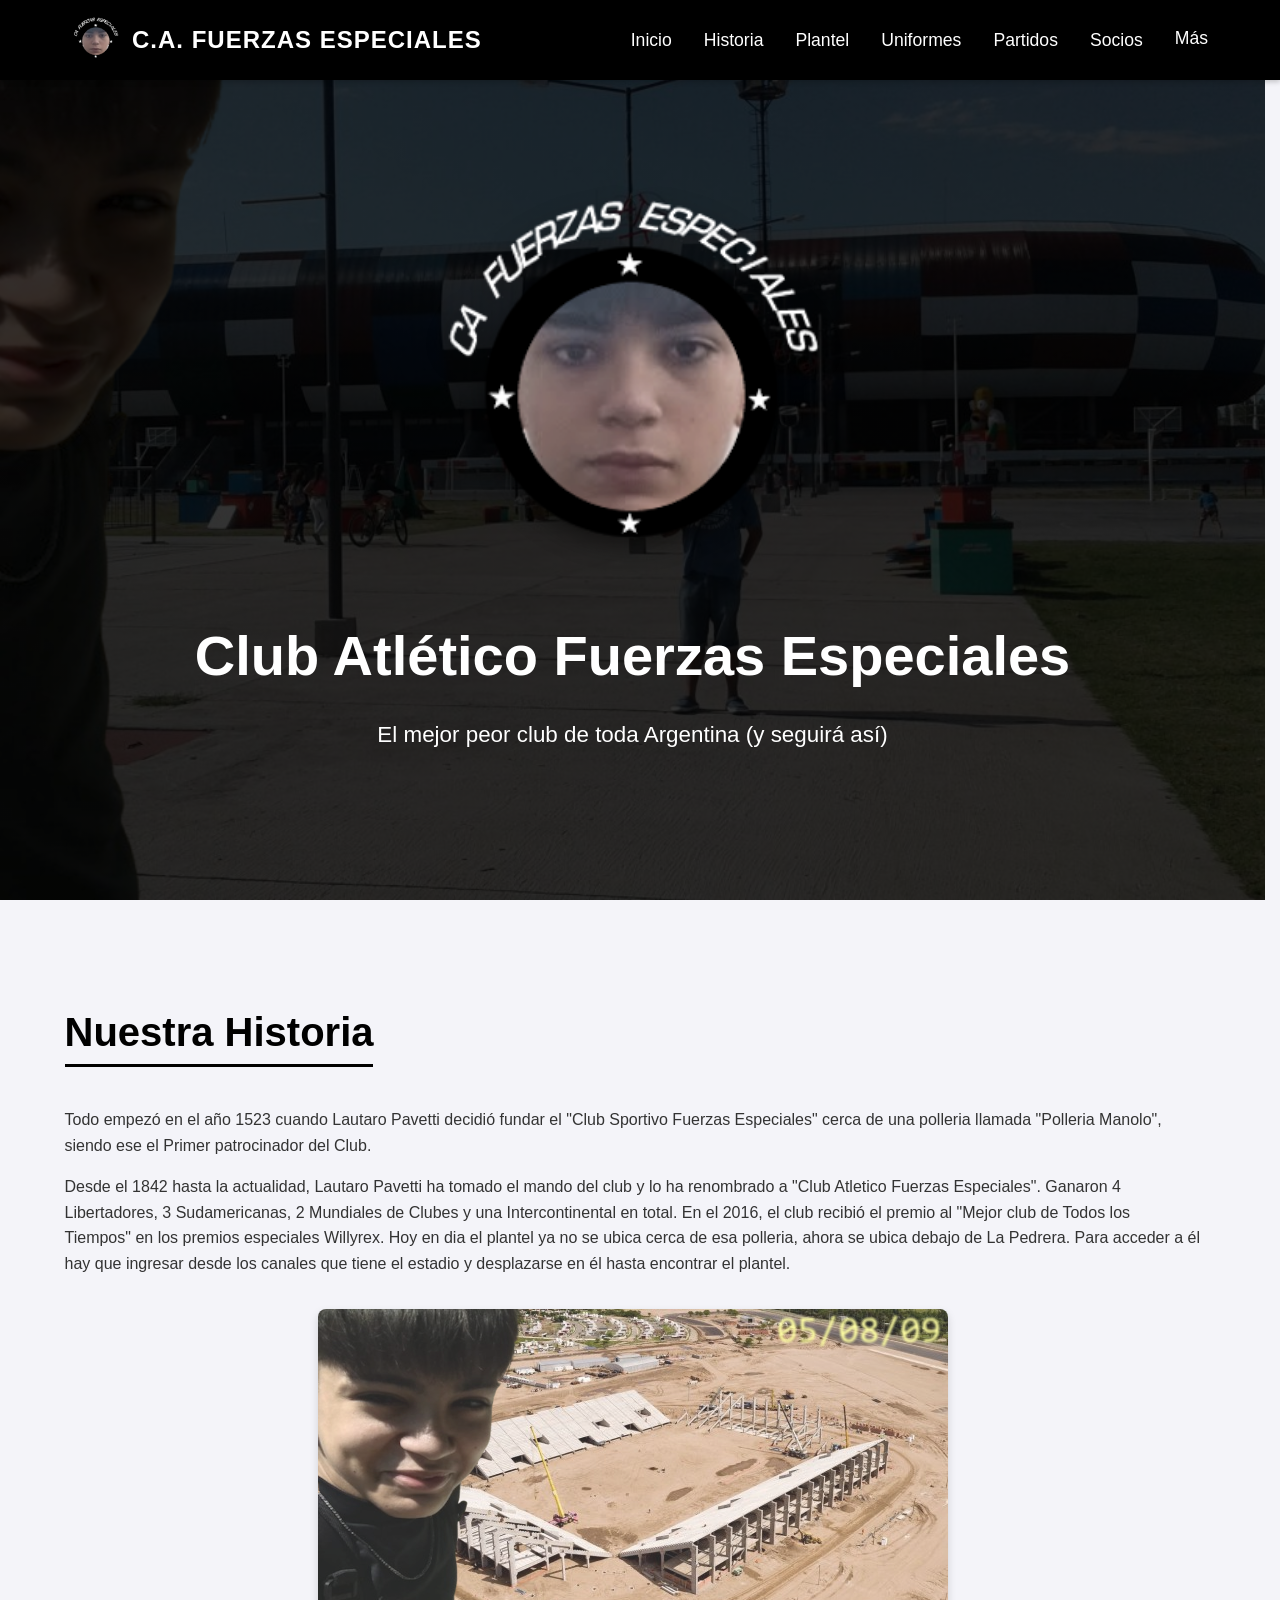
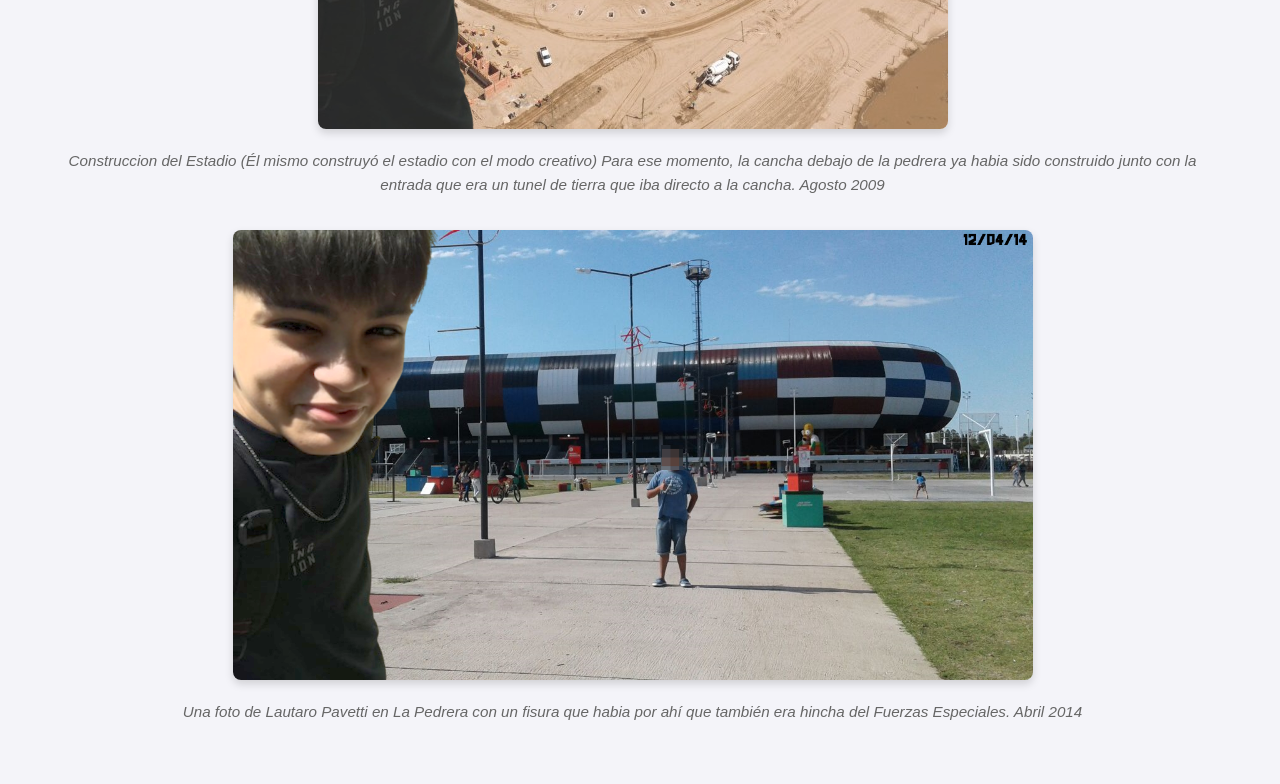
<file: index.html>
<!DOCTYPE html>
<html lang="es">
<head>
    <meta charset="UTF-8">
    <meta name="viewport" content="width=device-width, initial-scale=1.0">
    <title>Inicio e Historia | Club Atlético Fuerzas Especiales</title>
    <link rel="stylesheet" href="estilos.css">
</head>
<body>
    <header>
        <nav>
            <a class="contenedor-logo" href="index.html" aria-label="Ir al inicio">
                <img src="img/logo.png" alt="" class="img-logo">
                <span class="logo">C.A. Fuerzas Especiales</span>
            </a>
            
            <button class="menu-toggle" type="button" aria-expanded="false" aria-controls="nav-links" aria-label="Abrir menú">
                <span></span><span></span><span></span>
            </button>
            <ul class="nav-links" id="nav-links">
                <li><a href="index.html" aria-current="page">Inicio</a></li>
                <li><a href="#historia">Historia</a></li>
                <li><a href="plantel.html">Plantel</a></li>
                <li><a href="uniformes.html">Uniformes</a></li>
                <li><a href="partidos.html">Partidos</a></li>
                <li><a href="socios.html">Socios</a></li>
                <li class="nav-more">
                    <button class="nav-more-toggle" type="button" aria-expanded="false" aria-controls="menu-extra">Más</button>
                    <ul class="nav-more-menu" id="menu-extra" hidden>
                        <li><a href="posicion.html">Posición en la tabla de la liga</a></li>
                        <li><a href="contacto.html">Contacto</a></li>
                        <li><a href="imagenes.html">Imágenes</a></li>
                        <li><a href="videos.html">Videos</a></li>
                    </ul>
                </li>
            </ul>
        </nav>
    </header>
    <main class="page-content">
    <section id="inicio">
        <img src="img/fotoprincipio.png" alt="Imagen de presentación de C.A. Fuerzas Especiales" class="logo-inicio">
        <h1>Club Atlético Fuerzas Especiales</h1>
        <p>El mejor peor club de toda Argentina (y seguirá así)</p>
    </section>
    <section id="historia">
        <h2>Nuestra Historia</h2>
        <p style="margin-top: 1rem;">Todo empezó en el año 1523 cuando Lautaro Pavetti decidió fundar el "Club Sportivo Fuerzas Especiales" cerca de una polleria llamada "Polleria Manolo", siendo ese el Primer patrocinador del Club.</p>
        <p style="margin-top: 1rem;">Desde el 1842 hasta la actualidad, Lautaro Pavetti ha tomado el mando del club y lo ha renombrado a "Club Atletico Fuerzas Especiales". Ganaron 4 Libertadores, 3 Sudamericanas, 2 Mundiales de Clubes y una Intercontinental en total. En el 2016, el club recibió el premio al "Mejor club de Todos los Tiempos" en los premios especiales Willyrex. Hoy en dia el plantel ya no se ubica cerca de esa polleria, ahora se ubica debajo de La Pedrera. Para acceder a él hay que ingresar desde los canales que tiene el estadio y desplazarse en él hasta encontrar el plantel.</p>

        <div class="contenedor-historia-img">
            <img src="img/FOTOGRAFIA1.png" alt="Foto de Lautaro Pavetti">
            <p class="pie-imagen">Construccion del Estadio (Él mismo construyó el estadio con el modo creativo) Para ese momento, la cancha debajo de la pedrera ya habia sido construido junto con la entrada que era un tunel de tierra que iba directo a la cancha. Agosto 2009</p>
        </div>

        <div class="contenedor-historia-img">
            <img src="img/FOTOGRAFIA.png" alt="Foto de Lautaro Pavetti 2">
            <p class="pie-imagen">Una foto de Lautaro Pavetti en La Pedrera con un fisura que habia por ahí que también era hincha del Fuerzas Especiales. Abril 2014</p>
        </div>

    </section>
    </main>
    <script src="cacao.js"></script>
</body>
</html>
</file>
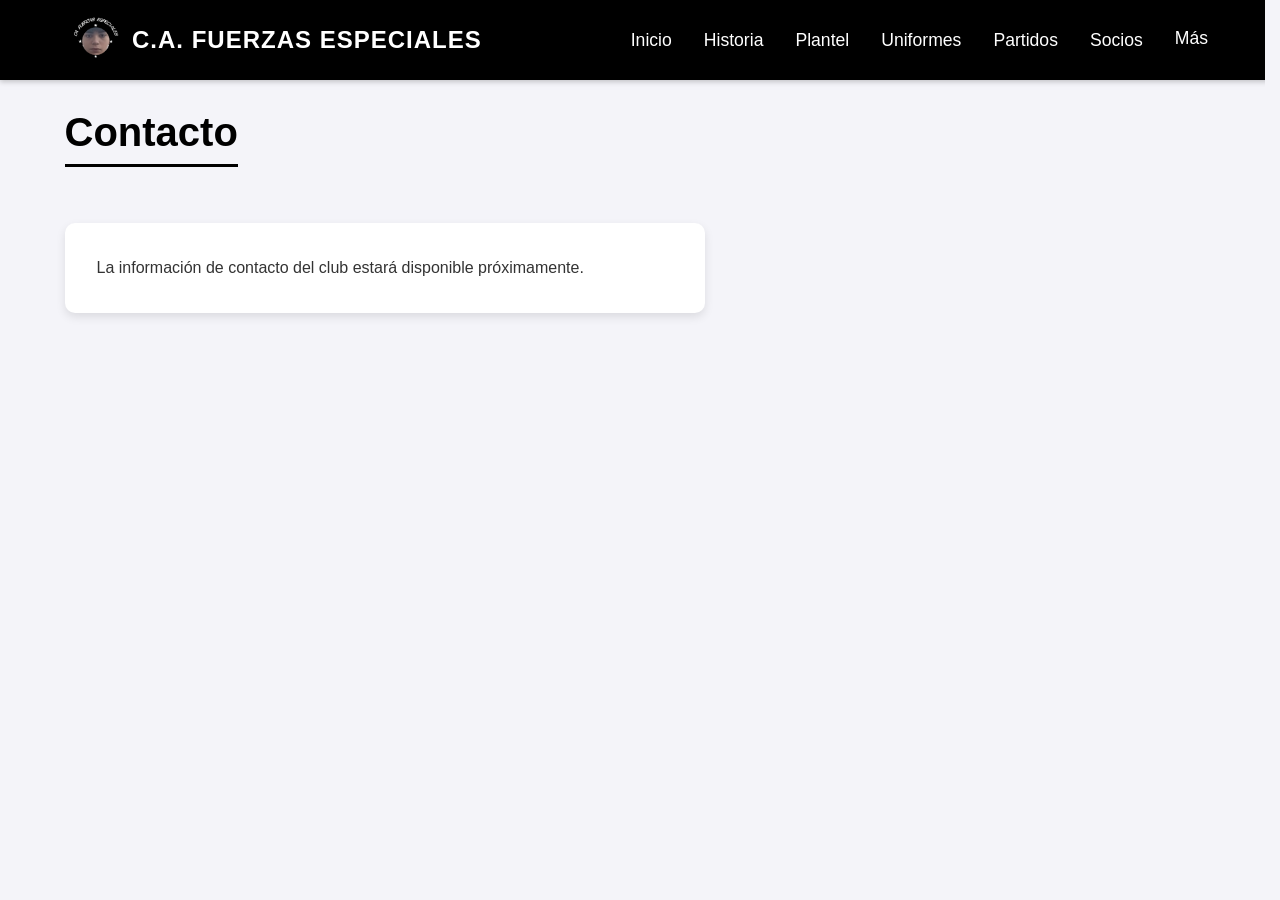
<file: contacto.html>
<!DOCTYPE html>
<html lang="es">
<head>
    <meta charset="UTF-8">
    <meta name="viewport" content="width=device-width, initial-scale=1.0">
    <title>Contacto | Club Atlético Fuerzas Especiales</title>
    <link rel="stylesheet" href="estilos.css">
</head>
<body>
    <header>
        <nav>
            <a class="contenedor-logo" href="index.html" aria-label="Ir al inicio">
                <img src="img/logo.png" alt="" class="img-logo">
                <span class="logo">C.A. Fuerzas Especiales</span>
            </a>
            <button class="menu-toggle" type="button" aria-expanded="false" aria-controls="nav-links" aria-label="Abrir menú">
                <span></span><span></span><span></span>
            </button>
            <ul class="nav-links" id="nav-links">
                <li><a href="index.html#inicio">Inicio</a></li>
                <li><a href="index.html#historia">Historia</a></li>
                <li><a href="plantel.html">Plantel</a></li>
                <li><a href="uniformes.html">Uniformes</a></li>
                <li><a href="partidos.html">Partidos</a></li>
                <li><a href="socios.html">Socios</a></li>
                <li class="nav-more">
                    <button class="nav-more-toggle" type="button" aria-expanded="false" aria-controls="menu-extra">Más</button>
                    <ul class="nav-more-menu" id="menu-extra" hidden>
                        <li><a href="posicion.html">Posición en la tabla de la liga</a></li>
                        <li><a href="contacto.html" aria-current="page">Contacto</a></li>
                        <li><a href="imagenes.html">Imágenes</a></li>
                        <li><a href="videos.html">Videos</a></li>
                    </ul>
                </li>
            </ul>
        </nav>
    </header>
    <main class="page-content">
        <section id="contacto">
            <h2>Contacto</h2>
            <div class="contenido-proximamente">
                <p>La información de contacto del club estará disponible próximamente.</p>
            </div>
        </section>
    </main>
    <script src="cacao.js"></script>
</body>
</html>
</file>
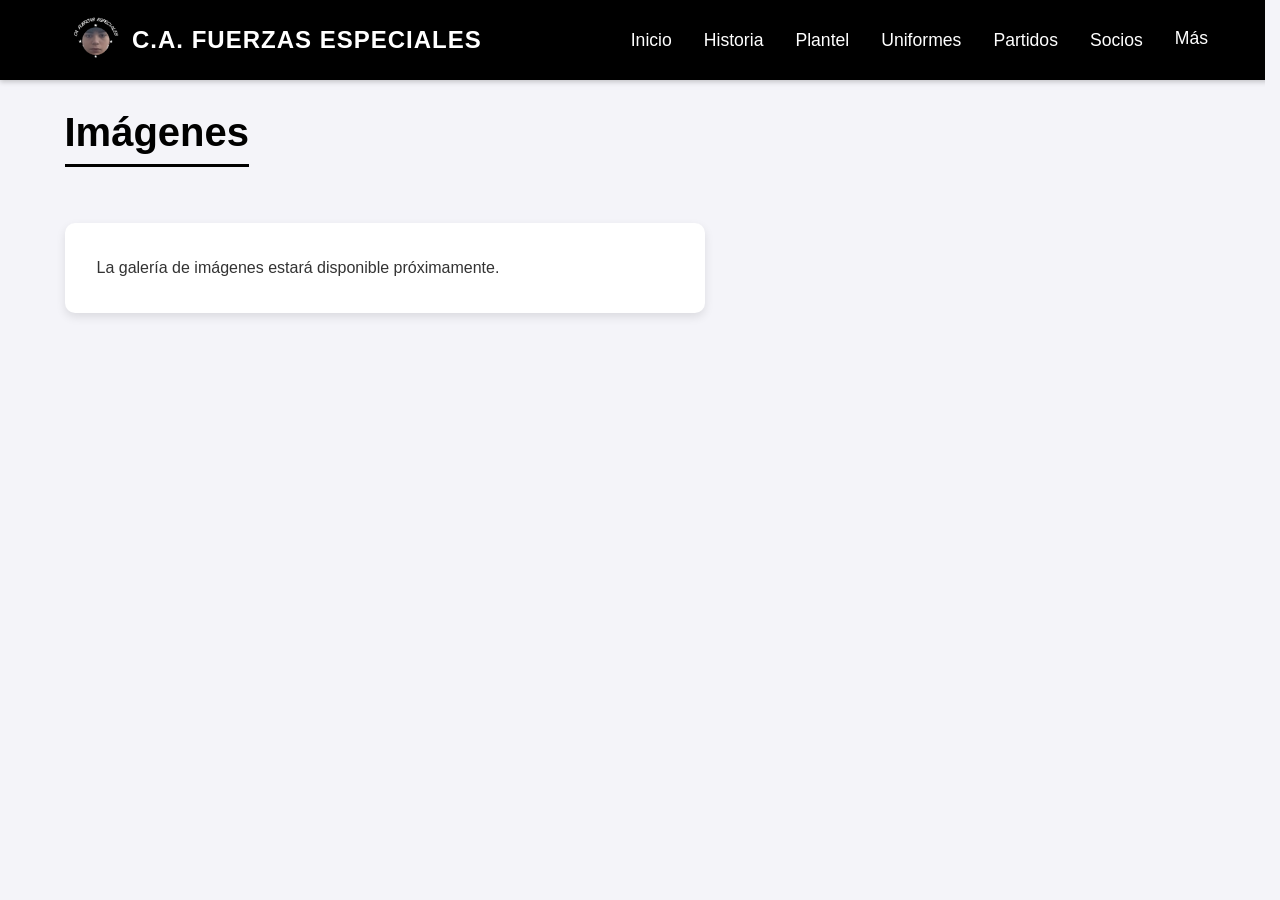
<file: imagenes.html>
<!DOCTYPE html>
<html lang="es">
<head>
    <meta charset="UTF-8">
    <meta name="viewport" content="width=device-width, initial-scale=1.0">
    <title>Imágenes | Club Atlético Fuerzas Especiales</title>
    <link rel="stylesheet" href="estilos.css">
</head>
<body>
    <header>
        <nav>
            <a class="contenedor-logo" href="index.html" aria-label="Ir al inicio">
                <img src="img/logo.png" alt="" class="img-logo">
                <span class="logo">C.A. Fuerzas Especiales</span>
            </a>
            <button class="menu-toggle" type="button" aria-expanded="false" aria-controls="nav-links" aria-label="Abrir menú">
                <span></span><span></span><span></span>
            </button>
            <ul class="nav-links" id="nav-links">
                <li><a href="index.html#inicio">Inicio</a></li>
                <li><a href="index.html#historia">Historia</a></li>
                <li><a href="plantel.html">Plantel</a></li>
                <li><a href="uniformes.html">Uniformes</a></li>
                <li><a href="partidos.html">Partidos</a></li>
                <li><a href="socios.html">Socios</a></li>
                <li class="nav-more">
                    <button class="nav-more-toggle" type="button" aria-expanded="false" aria-controls="menu-extra">Más</button>
                    <ul class="nav-more-menu" id="menu-extra" hidden>
                        <li><a href="posicion.html">Posición en la tabla de la liga</a></li>
                        <li><a href="contacto.html">Contacto</a></li>
                        <li><a href="imagenes.html" aria-current="page">Imágenes</a></li>
                        <li><a href="videos.html">Videos</a></li>
                    </ul>
                </li>
            </ul>
        </nav>
    </header>
    <main class="page-content">
        <section id="imagenes">
            <h2>Imágenes</h2>
            <div class="contenido-proximamente">
                <p>La galería de imágenes estará disponible próximamente.</p>
            </div>
        </section>
    </main>
    <script src="cacao.js"></script>
</body>
</html>
</file>
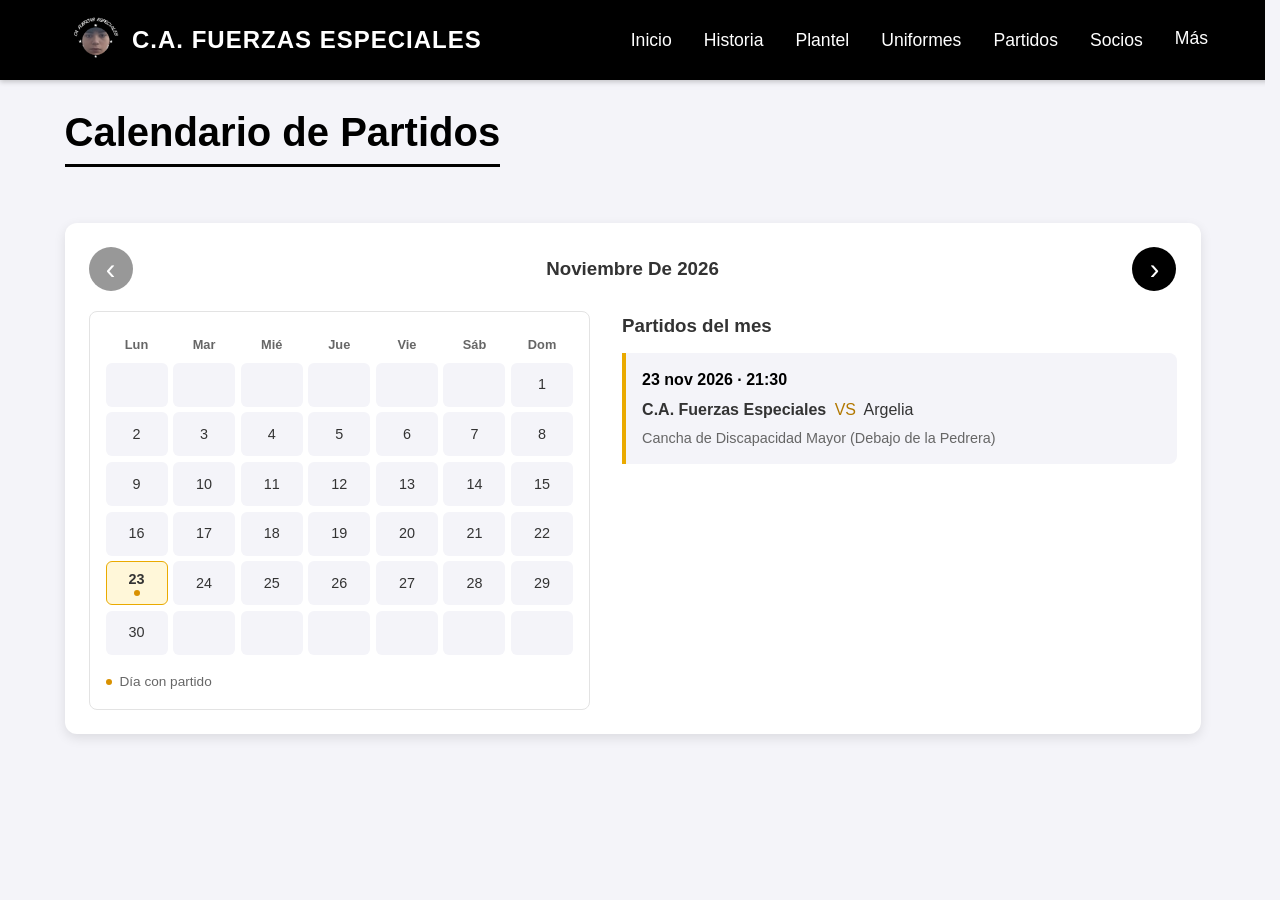
<file: partidos.html>
<!DOCTYPE html>
<html lang="es">
<head>
    <meta charset="UTF-8">
    <meta name="viewport" content="width=device-width, initial-scale=1.0">
    <title>Partidos | Club Atlético Fuerzas Especiales</title>
    <link rel="stylesheet" href="estilos.css">
</head>
<body>
    <header>
        <nav>
            <a class="contenedor-logo" href="index.html" aria-label="Ir al inicio">
                <img src="img/logo.png" alt="" class="img-logo">
                <span class="logo">C.A. Fuerzas Especiales</span>
            </a>
            <button class="menu-toggle" type="button" aria-expanded="false" aria-controls="nav-links" aria-label="Abrir menú">
                <span></span><span></span><span></span>
            </button>
            <ul class="nav-links" id="nav-links">
                <li><a href="index.html#inicio">Inicio</a></li>
                <li><a href="index.html#historia">Historia</a></li>
                <li><a href="plantel.html">Plantel</a></li>
                <li><a href="uniformes.html">Uniformes</a></li>
                <li><a href="partidos.html" aria-current="page">Partidos</a></li>
                <li><a href="socios.html">Socios</a></li>
                <li class="nav-more">
                    <button class="nav-more-toggle" type="button" aria-expanded="false" aria-controls="menu-extra">Más</button>
                    <ul class="nav-more-menu" id="menu-extra" hidden>
                        <li><a href="posicion.html">Posición en la tabla de la liga</a></li>
                        <li><a href="contacto.html">Contacto</a></li>
                        <li><a href="imagenes.html">Imágenes</a></li>
                        <li><a href="videos.html">Videos</a></li>
                    </ul>
                </li>
            </ul>
        </nav>
    </header>
    <main class="page-content">
    <section id="partidos">
        <h2>Calendario de Partidos</h2>
        <div class="calendario-partidos" id="calendario-partidos">
            <div class="calendario-controles">
                <button class="cambiar-mes" id="mes-anterior" type="button" aria-label="Mes anterior">&lsaquo;</button>
                <h3 id="mes-visible" aria-live="polite"></h3>
                <button class="cambiar-mes" id="mes-siguiente" type="button" aria-label="Mes siguiente">&rsaquo;</button>
            </div>
            <div class="calendario-layout">
                <div class="calendario-mes">
                    <div class="dias-semana" aria-hidden="true">
                        <span>Lun</span><span>Mar</span><span>Mié</span><span>Jue</span><span>Vie</span><span>Sáb</span><span>Dom</span>
                    </div>
                    <div class="calendario-dias" id="calendario-dias" aria-labelledby="mes-visible"></div>
                    <p class="calendario-referencia"><span aria-hidden="true"></span> Día con partido</p>
                </div>
                <div class="calendario-lista">
                    <h3>Partidos del mes</h3>
                    <p class="sin-partidos" id="sin-partidos" hidden>No hay partidos programados este mes.</p>
                    <div class="lista-eventos" id="lista-eventos">
                        <article class="evento-partido" id="partido-2026-11-23" data-fecha="2026-11-23">
                            <time datetime="2026-11-23T21:30">23 nov 2026 · 21:30</time>
                            <p><strong>C.A. Fuerzas Especiales</strong> <span class="vs">VS</span> Argelia</p>
                            <p class="lugar-partido">Cancha de Discapacidad Mayor (Debajo de la Pedrera)</p>
                        </article>
                        <article class="evento-partido" id="partido-2026-12-19" data-fecha="2026-12-19">
                            <time datetime="2026-12-19T20:00">19 dic 2026 · 20:00</time>
                            <p><strong>San Martin (San Juan)</strong> <span class="vs">VS</span> C.A. Fuerzas Especiales</p>
                            <p class="lugar-partido">Estadio Ingeniero Hilario Sanchez</p>
                        </article>
                        <article class="evento-partido" id="partido-2026-12-25" data-fecha="2026-12-25">
                            <time datetime="2026-12-25T23:50">25 dic 2026 · 23:50</time>
                            <p><strong>C.A Newbery</strong> <span class="vs">VS</span> C.A. Fuerzas Especiales</p>
                            <p class="lugar-partido">Estadio Osvaldo Centioni</p>
                        </article>
                        <article class="evento-partido" id="partido-2027-02-21" data-fecha="2027-02-21">
                            <time datetime="2027-02-21T19:00">21 feb 2027 · 19:00</time>
                            <p><strong>C.A Fuerzas Especiales</strong> <span class="vs">VS</span> Newells Old Boys</p>
                            <p class="lugar-partido">Cancha de Discapacidad Mayor (Debajo de la Pedrera)</p>
                        </article>
                        <article class="evento-partido" id="partido-2027-03-15" data-fecha="2027-03-15">
                            <time datetime="2027-03-15T23:50">15 mar 2027 · 23:50</time>
                            <p><strong>C.A. Fuerzas Especiales</strong> <span class="vs">VS</span> Talleres</p>
                            <p class="lugar-partido">Cancha de Discapacidad Mayor (Debajo de la Pedrera)</p>
                        </article>
                        <article class="evento-partido" id="partido-2027-04-24" data-fecha="2027-04-24">
                            <time datetime="2027-04-24T13:30">24 abr 2027 · 13:30</time>
                            <p><strong>C.A Fuerzas Especiales</strong> <span class="vs">VS</span> Racing de Cordoba</p>
                            <p class="lugar-partido">Cancha de Discapacidad Mayor (Debajo de la Pedrera)</p>
                        </article>
                        <article class="evento-partido" id="partido-2027-06-18" data-fecha="2027-06-18">
                            <time datetime="2027-06-18T13:30">18 jun 2027 · 13:30</time>
                            <p><strong>Real Sociedad</strong> <span class="vs">VS</span> C.A Fuerzas Especiales</p>
                            <p class="lugar-partido">Reale Arena</p>
                        </article>
                    </div>
                </div>
            </div>
        </div>
    </section>
    </main>
    <script src="cacao.js"></script>
</body>
</html>
</file>
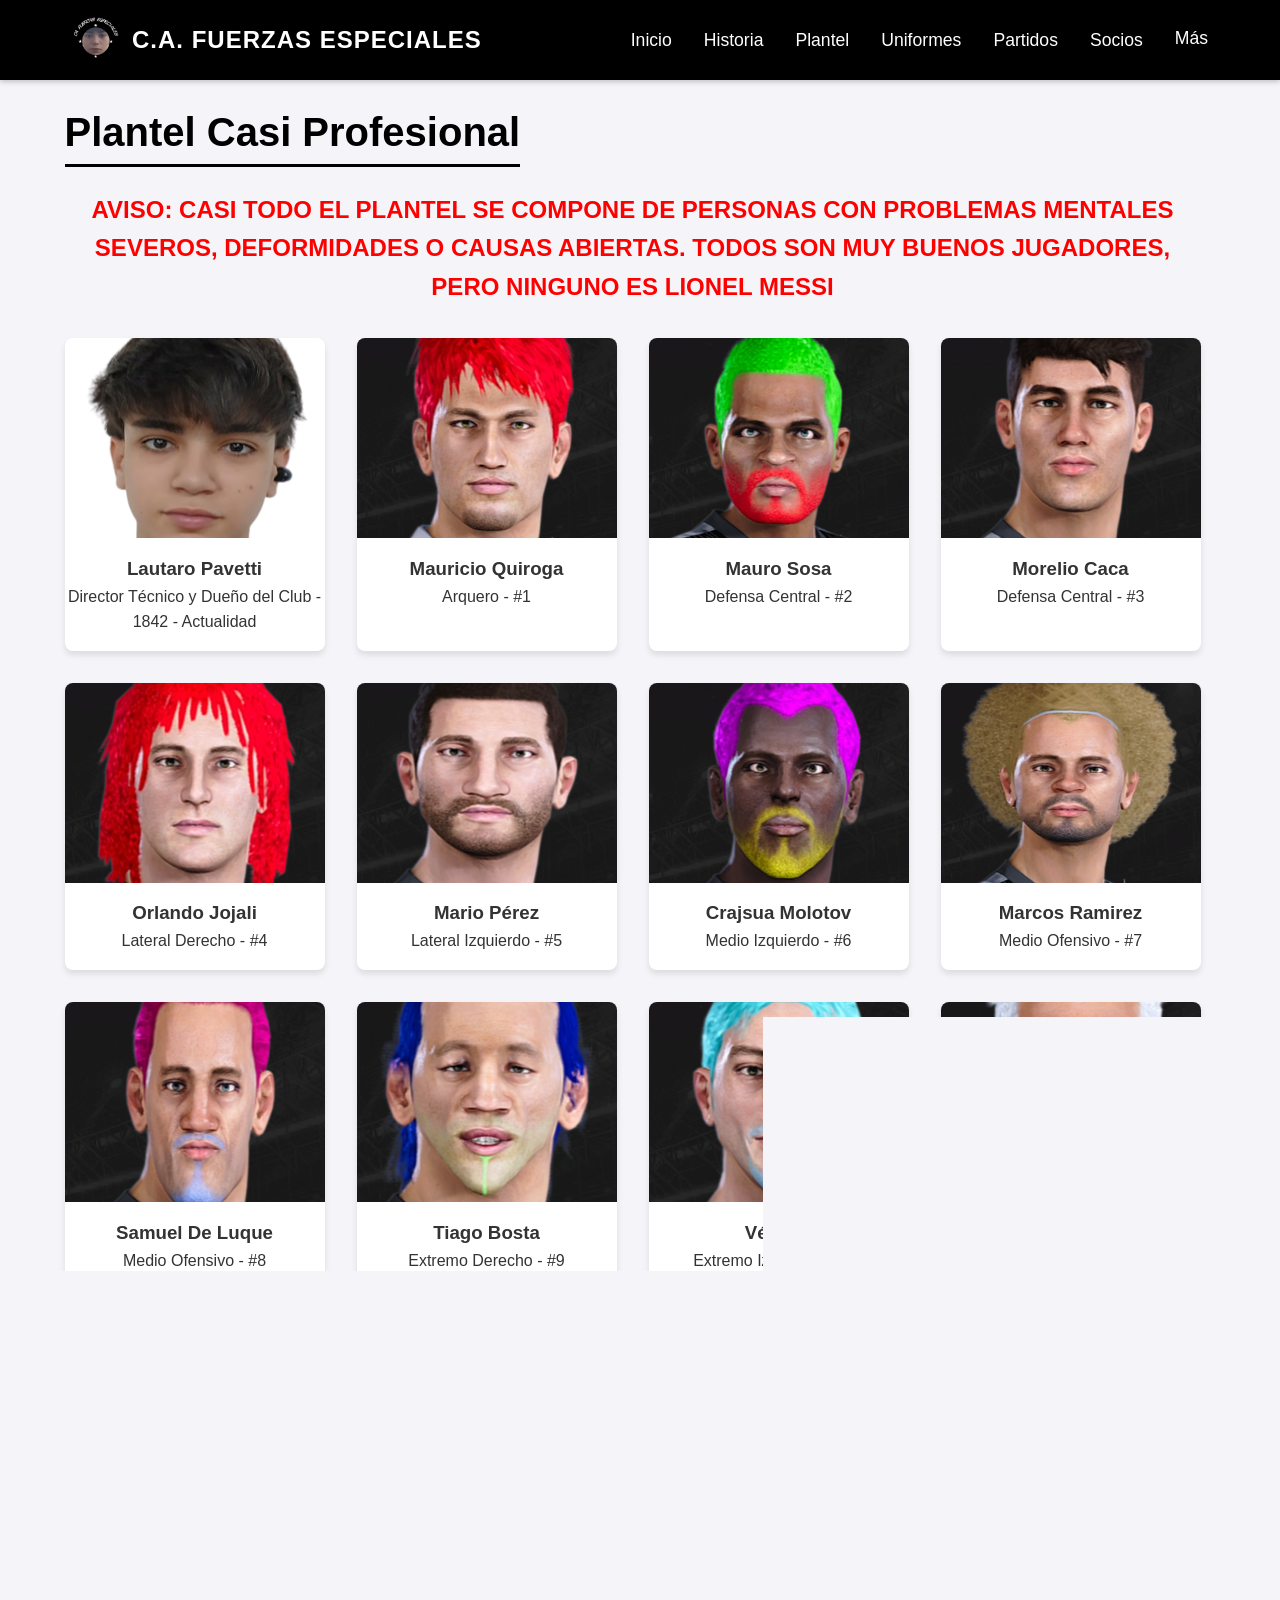
<file: plantel.html>
<!DOCTYPE html>
<html lang="es">
<head>
    <meta charset="UTF-8">
    <meta name="viewport" content="width=device-width, initial-scale=1.0">
    <title>Plantel | Club Atlético Fuerzas Especiales</title>
    <link rel="stylesheet" href="estilos.css">
</head>
<body>
    <header>
        <nav>
            <a class="contenedor-logo" href="index.html" aria-label="Ir al inicio">
                <img src="img/logo.png" alt="" class="img-logo">
                <span class="logo">C.A. Fuerzas Especiales</span>
            </a>
            <button class="menu-toggle" type="button" aria-expanded="false" aria-controls="nav-links" aria-label="Abrir menú">
                <span></span><span></span><span></span>
            </button>
            <ul class="nav-links" id="nav-links">
                <li><a href="index.html#inicio">Inicio</a></li>
                <li><a href="index.html#historia">Historia</a></li>
                <li><a href="plantel.html" aria-current="page">Plantel</a></li>
                <li><a href="uniformes.html">Uniformes</a></li>
                <li><a href="partidos.html">Partidos</a></li>
                <li><a href="socios.html">Socios</a></li>
                <li class="nav-more">
                    <button class="nav-more-toggle" type="button" aria-expanded="false" aria-controls="menu-extra">Más</button>
                    <ul class="nav-more-menu" id="menu-extra" hidden>
                        <li><a href="posicion.html">Posición en la tabla de la liga</a></li>
                        <li><a href="contacto.html">Contacto</a></li>
                        <li><a href="imagenes.html">Imágenes</a></li>
                        <li><a href="videos.html">Videos</a></li>
                    </ul>
                </li>
            </ul>
        </nav>
    </header>
    <main class="page-content">
    <section id="plantel">
        <h2>Plantel Casi Profesional</h2>
        <h1 style="color: red;"><center>AVISO: CASI TODO EL PLANTEL SE COMPONE DE PERSONAS CON PROBLEMAS MENTALES SEVEROS, DEFORMIDADES O CAUSAS ABIERTAS. TODOS SON MUY BUENOS JUGADORES, PERO NINGUNO ES LIONEL MESSI </center></h1>
        <div class="grid-plantel">
            <!-- Director Técnico -->
            <div class="tarjeta-jugador" data-tipo="entrenador">
                <img src="img/dt.png" alt="Lautaro Pavetti">
                <h3 style="margin-top: 0.5rem;">Lautaro Pavetti</h3>
                <p>Director Técnico y Dueño del Club - 1842 - Actualidad</p>
            </div>
            
            <div class="tarjeta-jugador">
                <img src="img/1.png" alt="Mauricio Quiroga">
                <h3 style="margin-top: 0.5rem;">Mauricio Quiroga</h3>
                <p>Arquero - #1</p>
            </div>
            <div class="tarjeta-jugador">
                <img src="img/2.png" alt="Mauro Sosa">
                <h3 style="margin-top: 0.5rem;">Mauro Sosa</h3>
                <p>Defensa Central - #2</p>
            </div>
            <div class="tarjeta-jugador">
                <img src="img/3.png" alt="Morelio Caca">
                <h3 style="margin-top: 0.5rem;">Morelio Caca</h3>
                <p>Defensa Central - #3</p>
            </div>
            <div class="tarjeta-jugador">
                <img src="img/4.png" alt="Orlando Jojali">
                <h3 style="margin-top: 0.5rem;">Orlando Jojali</h3>
                <p>Lateral Derecho - #4</p>
            </div>
            <div class="tarjeta-jugador">
                <img src="img/5.png" alt="Mario Pérez">
                <h3 style="margin-top: 0.5rem;">Mario Pérez</h3>
                <p>Lateral Izquierdo - #5</p>
            </div>
            <div class="tarjeta-jugador">
                <img src="img/6.png" alt="Crajsua Molotov">
                <h3 style="margin-top: 0.5rem;">Crajsua Molotov</h3>
                <p>Medio Izquierdo - #6</p>
            </div>
            <div class="tarjeta-jugador">
                <img src="img/7.png" alt="Marcos Ramirez">
                <h3 style="margin-top: 0.5rem;">Marcos Ramirez</h3>
                <p>Medio Ofensivo - #7</p>
            </div>
            <div class="tarjeta-jugador">
                <img src="img/8.png" alt="Samuel De Luque">
                <h3 style="margin-top: 0.5rem;">Samuel De Luque</h3>
                <p>Medio Ofensivo - #8</p>
            </div>
            <div class="tarjeta-jugador">
                <img src="img/9.png" alt="Tiago Bosta">
                <h3 style="margin-top: 0.5rem;">Tiago Bosta</h3>
                <p>Extremo Derecho - #9</p>
            </div>
            <div class="tarjeta-jugador">
                <img src="img/10.png" alt="Vé Sole">
                <h3 style="margin-top: 0.5rem;">Vé Sole</h3>
                <p>Extremo Izquierdo - #10</p>
            </div>
            <div class="tarjeta-jugador">
                <img src="img/11.png" alt="Verbo Sajacva">
                <h3 style="margin-top: 0.5rem;">Verbo Sajacva</h3>
                <p>Centro Delantero - #11</p>
            </div>
            <div class="tarjeta-jugador">
                <img src="img/12.png" alt="Cristian Parrilla">
                <h3 style="margin-top: 0.5rem;">Cristian Parrilla</h3>
                <p>Arquero - #12</p>
            </div>
            <div class="tarjeta-jugador">
                <img src="img/13.png" alt="Dante Rodriguez">
                <h3 style="margin-top: 0.5rem;">Dante Rodriguez</h3>
                <p>Arquero - #13</p>
            </div>
            <div class="tarjeta-jugador">
                <img src="img/14.png" alt="Ubimib Mublbul">
                <h3 style="margin-top: 0.5rem;">Ubimib Mublbul</h3>
                <p>Lateral Izquierdo - #14</p>
            </div>
            <div class="tarjeta-jugador">
                <img src="img/15.png" alt="Jusá Juj">
                <h3 style="margin-top: 0.5rem;">Jusá Juj</h3>
                <p>Lateral Izquierdo - #15</p>
            </div>
            <div class="tarjeta-jugador">
                <img src="img/16.png" alt="Pedro Spadaro">
                <h3 style="margin-top: 0.5rem;">Pedro Spadaro</h3>
                <p>Defensa Central - #16</p>
            </div>
            <div class="tarjeta-jugador">
                <img src="img/17.png" alt="James Simpson Nev">
                <h3 style="margin-top: 0.5rem;">James Simpson Nev</h3>
                <p>Mediocampista Central - #17</p>
            </div>
            <div class="tarjeta-jugador">
                <img src="img/18.png" alt="Nisuka Kagasawa">
                <h3 style="margin-top: 0.5rem;">Nisuka Kagasawa</h3>
                <p>Medio Izquierdo - #18</p>
            </div>
            <div class="tarjeta-jugador">
                <img src="img/19.png" alt="Marcos Cucaracha">
                <h3 style="margin-top: 0.5rem;">Marcos Cucaracha</h3>
                <p>Medio Izquierdo - #19</p>
            </div>
            <div class="tarjeta-jugador">
                <img src="img/20.png" alt="Pelo">
                <h3 style="margin-top: 0.5rem;">Pelo</h3>
                <p>Medio Izquierdo - #20</p>
            </div>
            <div class="tarjeta-jugador">
                <img src="img/21.png" alt="Meev Jaiv Kulhfaj">
                <h3 style="margin-top: 0.5rem;">Meev Jaiv Kulhfaj</h3>
                <p>Medio Defensivo Central - #21</p>
            </div>
            <div class="tarjeta-jugador">
                <img src="img/22.png" alt="Concha">
                <h3 style="margin-top: 0.5rem;">Concha</h3>
                <p>Medio Derecho - #22</p>
            </div>
            <div class="tarjeta-jugador">
                <img src="img/23.png" alt="Jorge Newells">
                <h3 style="margin-top: 0.5rem;">Jorge Newells</h3>
                <p>Centro Delantero - #23</p>
            </div>
            <div class="tarjeta-jugador">
                <img src="img/24.png" alt="Rimulu Makélélé">
                <h3 style="margin-top: 0.5rem;">Rimulu Makélélé</h3>
                <p>Segundo Delantero - #24</p>
            </div>
            <div class="tarjeta-jugador">
                <img src="img/25.png" alt="Mauro Messi">
                <h3 style="margin-top: 0.5rem;">Mauro Messi</h3>
                <p>Centro Delantero - #25</p>
            </div>
            <div class="tarjeta-jugador">
                <img src="img/26.png" alt="Kiulu Mbappé">
                <h3 style="margin-top: 0.5rem;">Kiulu Mbappé</h3>
                <p>Segundo Delantero - #26</p>
            </div>
            <div class="tarjeta-jugador">
                <img src="img/27.png" alt="Cagado">
                <h3 style="margin-top: 0.5rem;">Cagado</h3>
                <p>Extremo Izquierdo - #27</p>
            </div>
            <div class="tarjeta-jugador">
                <img src="img/28.png" alt="Kac Bici">
                <h3 style="margin-top: 0.5rem;">Kac Bici</h3>
                <p>Medio Defensivo Central - #28</p>
            </div>
        </div>
    </section>

    <dialog id="dialogo-jugador" class="dialogo-jugador" aria-labelledby="dialogo-jugador-nombre">
        <div class="dialogo-jugador-contenido">
            <button type="button" class="dialogo-jugador-cerrar" aria-label="Cerrar ficha">&times;</button>
            <img id="dialogo-jugador-imagen" class="dialogo-jugador-imagen" alt="">
            <div class="dialogo-jugador-detalle">
                <h3 id="dialogo-jugador-nombre"></h3>
                <p id="dialogo-jugador-informacion"></p>
                <dl class="dialogo-jugador-estadisticas">
                    <div>
                        <dt>Goles actuales</dt>
                        <dd id="dialogo-jugador-goles"></dd>
                    </div>
                    <div>
                        <dt>Fecha de fichaje</dt>
                        <dd id="dialogo-jugador-fichaje"></dd>
                    </div>
                </dl>
            </div>
        </div>
    </dialog>
    </main>
    <script src="cacao.js"></script>
</body>
</html>
</file>
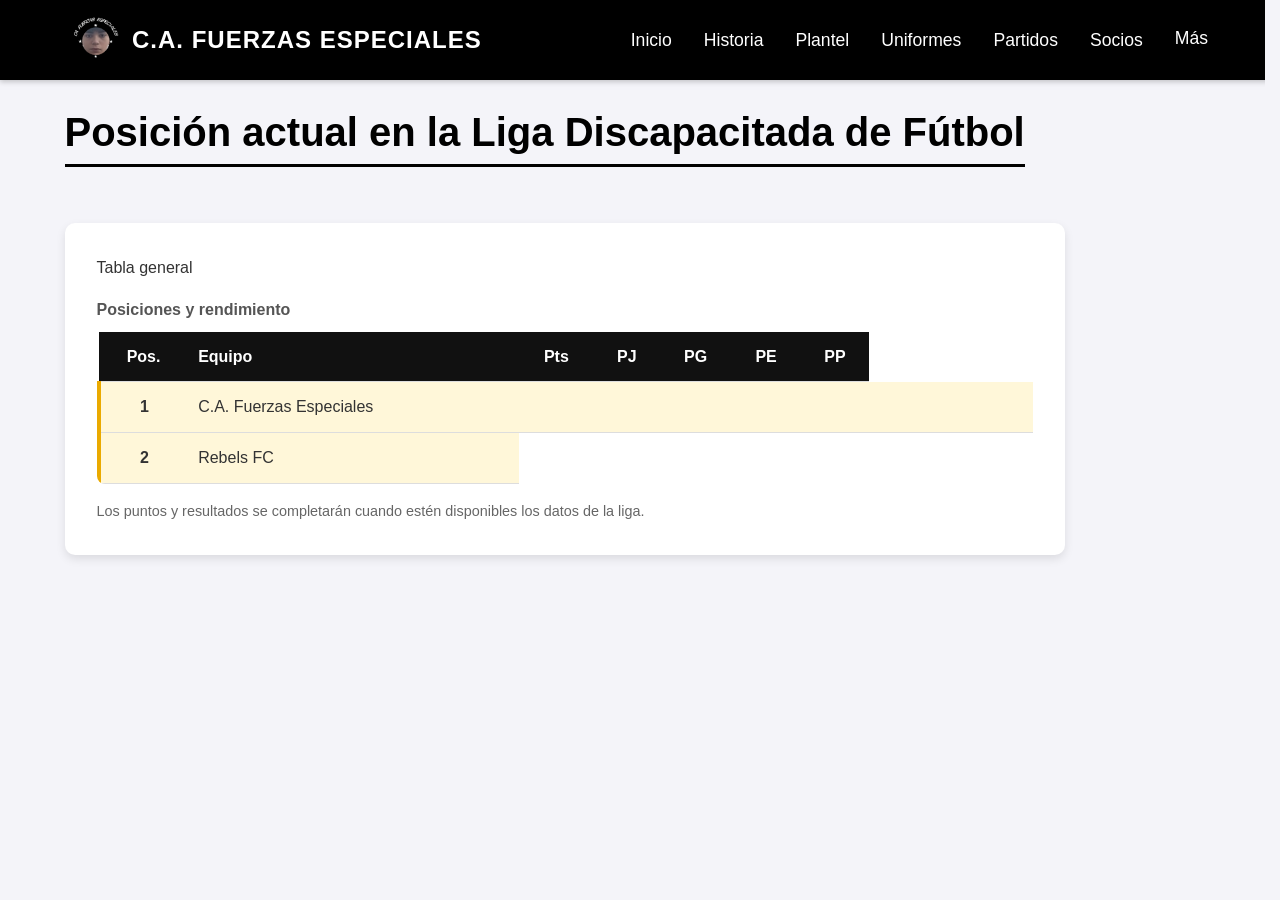
<file: posicion.html>
<!DOCTYPE html>
<html lang="es">
<head>
    <meta charset="UTF-8">
    <meta name="viewport" content="width=device-width, initial-scale=1.0">
    <title>Posición en la liga | Club Atlético Fuerzas Especiales</title>
    <link rel="stylesheet" href="estilos.css">
</head>
<body>
    <header>
        <nav>
            <a class="contenedor-logo" href="index.html" aria-label="Ir al inicio">
                <img src="img/logo.png" alt="" class="img-logo">
                <span class="logo">C.A. Fuerzas Especiales</span>
            </a>
            <button class="menu-toggle" type="button" aria-expanded="false" aria-controls="nav-links" aria-label="Abrir menú">
                <span></span><span></span><span></span>
            </button>
            <ul class="nav-links" id="nav-links">
                <li><a href="index.html#inicio">Inicio</a></li>
                <li><a href="index.html#historia">Historia</a></li>
                <li><a href="plantel.html">Plantel</a></li>
                <li><a href="uniformes.html">Uniformes</a></li>
                <li><a href="partidos.html">Partidos</a></li>
                <li><a href="socios.html">Socios</a></li>
                <li class="nav-more">
                    <button class="nav-more-toggle" type="button" aria-expanded="false" aria-controls="menu-extra">Más</button>
                    <ul class="nav-more-menu" id="menu-extra" hidden>
                        <li><a href="posicion.html" aria-current="page">Posición en la tabla de la liga</a></li>
                        <li><a href="contacto.html">Contacto</a></li>
                        <li><a href="imagenes.html">Imágenes</a></li>
                        <li><a href="videos.html">Videos</a></li>
                    </ul>
                </li>
            </ul>
        </nav>
    </header>
    <main class="page-content">
        <section id="posicion">
            <h2>Posición actual en la Liga Discapacitada de Fútbol</h2>
            <div class="tabla-posiciones">
                <p>Tabla general</p>
                <div class="tabla-liga-scroll" role="region" aria-label="Tabla general de posiciones" tabindex="0">
                    <table class="tabla-liga">
                        <caption>Posiciones y rendimiento</caption>
                        <thead>
                            <tr>
                                <th scope="col">Pos.</th>
                                <th scope="col">Equipo</th>
                                <th scope="col" title="Puntos">Pts</th>
                                <th scope="col" title="Partidos jugados">PJ</th>
                                <th scope="col" title="Partidos ganados">PG</th>
                                <th scope="col" title="Partidos empatados">PE</th>
                                <th scope="col" title="Partidos perdidos">PP</th>
                            </tr>
                        </thead>
                        <tbody>
                            <tr class="equipo-destacado">
                                <th scope="row">1</th>
                                <td>C.A. Fuerzas Especiales</td>
                                <td></td>
                                <td></td>
                                <td></td>
                                <td></td>
                                <td></td>
                                <td></td>
                                <td></td>
                                <td></td>
                                <td></td>
                                <td></td>
                            </tr>
                            <tr class="equipo-destacado">
                                <th scope="row">2</th>
                                <td>Rebels FC</td>
                            </tr>
                        </tbody>
                    </table>
                </div>
                <p class="nota-posiciones">Los puntos y resultados se completarán cuando estén disponibles los datos de la liga.</p>
            </div>
        </section>
    </main>
    <script src="cacao.js"></script>
</body>
</html>
</file>
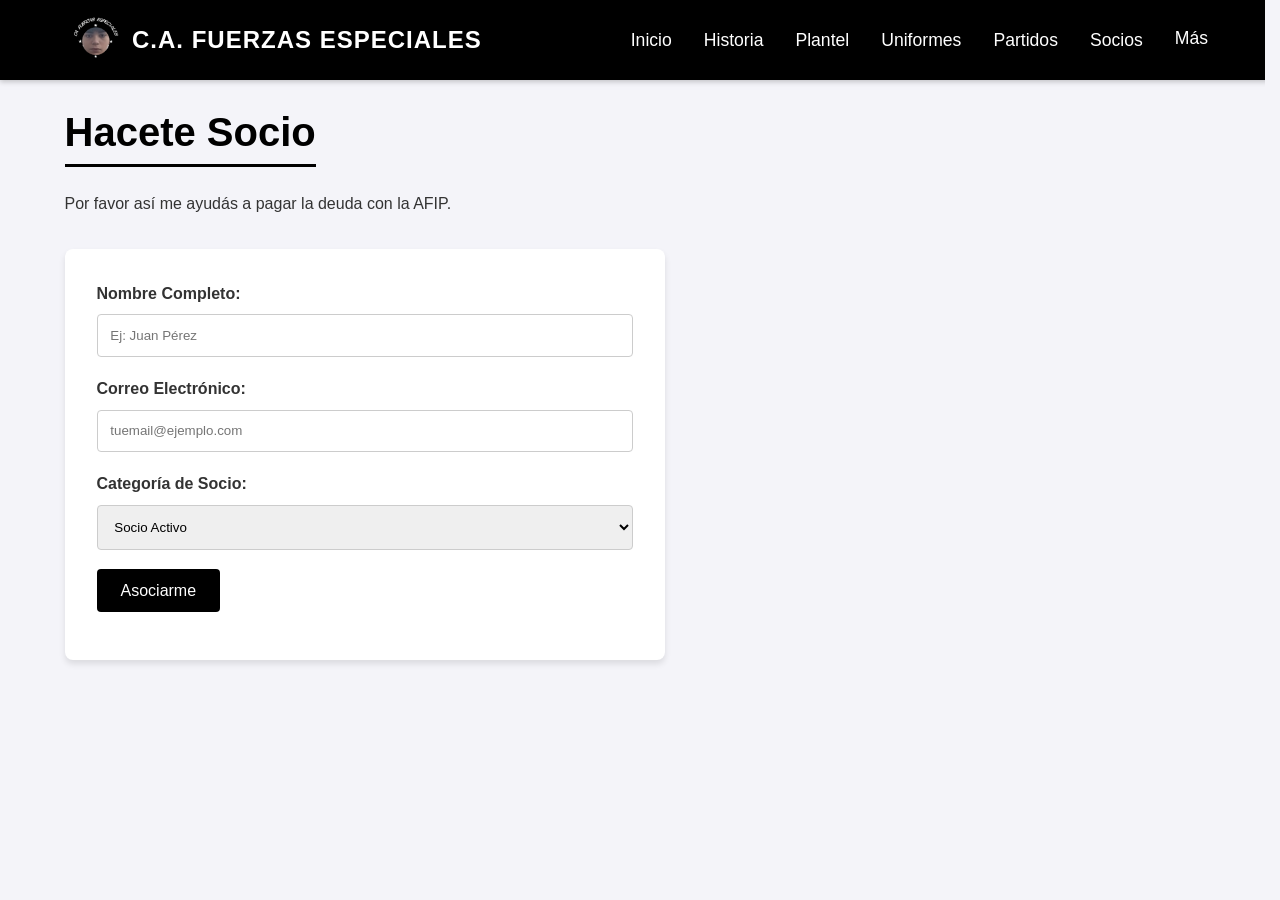
<file: socios.html>
<!DOCTYPE html>
<html lang="es">
<head>
    <meta charset="UTF-8">
    <meta name="viewport" content="width=device-width, initial-scale=1.0">
    <title>Socios | Club Atlético Fuerzas Especiales</title>
    <link rel="stylesheet" href="estilos.css">
</head>
<body>
    <header>
        <nav>
            <a class="contenedor-logo" href="index.html" aria-label="Ir al inicio">
                <img src="img/logo.png" alt="" class="img-logo">
                <span class="logo">C.A. Fuerzas Especiales</span>
            </a>
            <button class="menu-toggle" type="button" aria-expanded="false" aria-controls="nav-links" aria-label="Abrir menú">
                <span></span><span></span><span></span>
            </button>
            <ul class="nav-links" id="nav-links">
                <li><a href="index.html#inicio">Inicio</a></li>
                <li><a href="index.html#historia">Historia</a></li>
                <li><a href="plantel.html">Plantel</a></li>
                <li><a href="uniformes.html">Uniformes</a></li>
                <li><a href="partidos.html">Partidos</a></li>
                <li><a href="socios.html" aria-current="page">Socios</a></li>
                <li class="nav-more">
                    <button class="nav-more-toggle" type="button" aria-expanded="false" aria-controls="menu-extra">Más</button>
                    <ul class="nav-more-menu" id="menu-extra" hidden>
                        <li><a href="posicion.html">Posición en la tabla de la liga</a></li>
                        <li><a href="contacto.html">Contacto</a></li>
                        <li><a href="imagenes.html">Imágenes</a></li>
                        <li><a href="videos.html">Videos</a></li>
                    </ul>
                </li>
            </ul>
        </nav>
    </header>
    <main class="page-content">
    <section id="socios">
        <h2>Hacete Socio</h2>
        <p>Por favor así me ayudás a pagar la deuda con la AFIP.</p>
        
        <form id="form" class="formulario-socios">
            <div class="form-group">
                <label for="nombre">Nombre Completo:</label>
                <input type="text" id="nombre" required placeholder="Ej: Juan Pérez">
            </div>
            <div class="form-group">
                <label for="email">Correo Electrónico:</label>
                <input type="email" id="email" required placeholder="tuemail@ejemplo.com">
            </div>
            <div class="form-group">
                <label for="categoria">Categoría de Socio:</label>
                <select id="categoria">
                    <option value="activo">Socio Activo</option>
                    <option value="cadete">Socio Cadete (Menores de 18)</option>
                    <option value="grupo">Grupo Familiar</option>
                </select>
            </div>
            <button type="submit" class="btn-enviar">Asociarme</button>
            <p id="mensaje" aria-live="polite" style="margin-top: 1rem; color: #0b6e40; font-weight: 600;"></p>
        </form>
    </section>
    </main>
    <script src="cacao.js"></script>
</body>
</html>
</file>
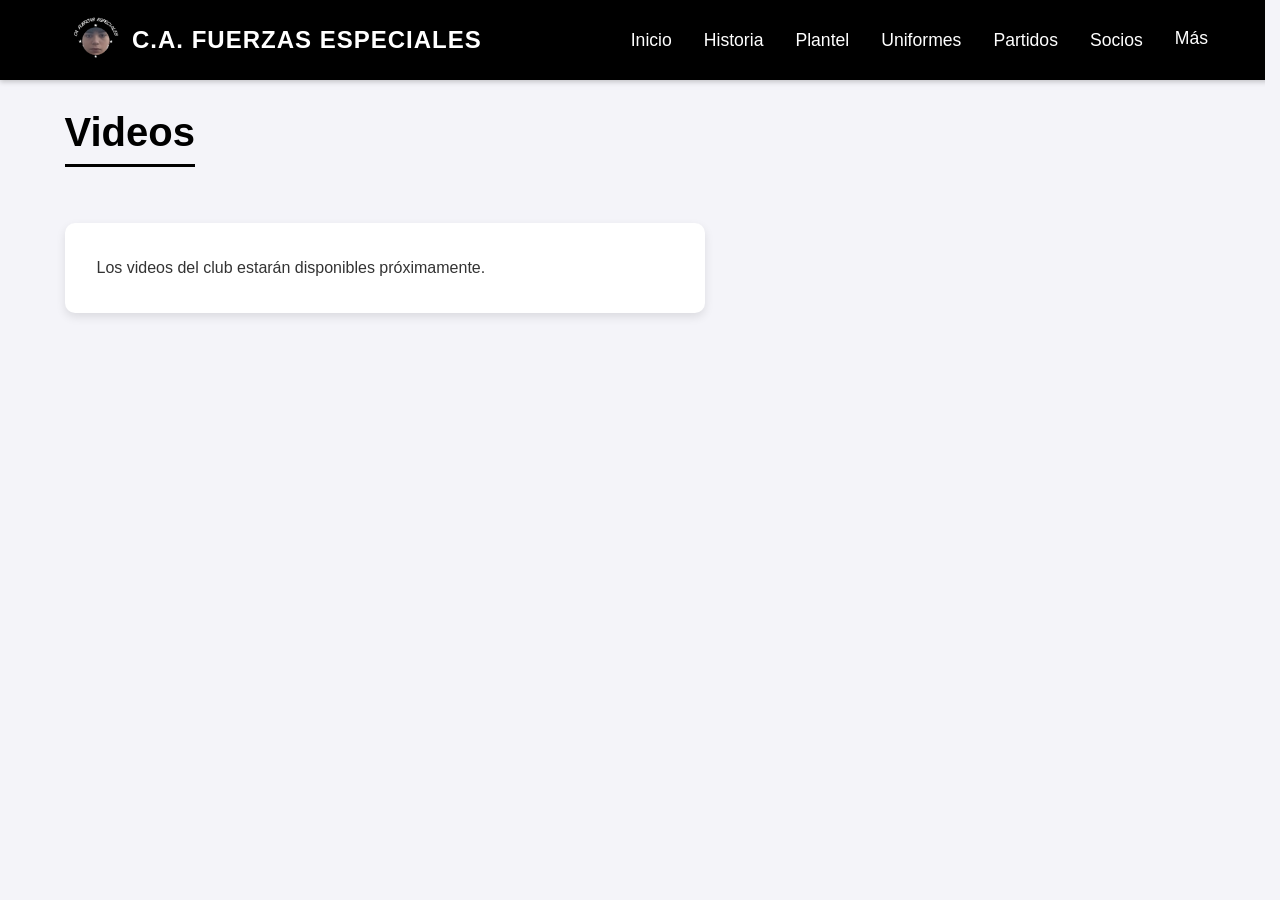
<file: videos.html>
<!DOCTYPE html>
<html lang="es">
<head>
    <meta charset="UTF-8">
    <meta name="viewport" content="width=device-width, initial-scale=1.0">
    <title>Videos | Club Atlético Fuerzas Especiales</title>
    <link rel="stylesheet" href="estilos.css">
</head>
<body>
    <header>
        <nav>
            <a class="contenedor-logo" href="index.html" aria-label="Ir al inicio">
                <img src="img/logo.png" alt="" class="img-logo">
                <span class="logo">C.A. Fuerzas Especiales</span>
            </a>
            <button class="menu-toggle" type="button" aria-expanded="false" aria-controls="nav-links" aria-label="Abrir menú">
                <span></span><span></span><span></span>
            </button>
            <ul class="nav-links" id="nav-links">
                <li><a href="index.html#inicio">Inicio</a></li>
                <li><a href="index.html#historia">Historia</a></li>
                <li><a href="plantel.html">Plantel</a></li>
                <li><a href="uniformes.html">Uniformes</a></li>
                <li><a href="partidos.html">Partidos</a></li>
                <li><a href="socios.html">Socios</a></li>
                <li class="nav-more">
                    <button class="nav-more-toggle" type="button" aria-expanded="false" aria-controls="menu-extra">Más</button>
                    <ul class="nav-more-menu" id="menu-extra" hidden>
                        <li><a href="posicion.html">Posición en la tabla de la liga</a></li>
                        <li><a href="contacto.html">Contacto</a></li>
                        <li><a href="imagenes.html">Imágenes</a></li>
                        <li><a href="videos.html" aria-current="page">Videos</a></li>
                    </ul>
                </li>
            </ul>
        </nav>
    </header>
    <main class="page-content">
        <section id="videos">
            <h2>Videos</h2>
            <div class="contenido-proximamente">
                <p>Los videos del club estarán disponibles próximamente.</p>
            </div>
        </section>
    </main>
    <script src="cacao.js"></script>
</body>
</html>
</file>
<file: estilos.css>
* {
            box-sizing: border-box;
            margin: 0;
            padding: 0;
            font-family: 'Segoe UI', Tahoma, Geneva, Verdana, sans-serif;
        }

        html {
            scroll-behavior: smooth;
            overflow-y: scroll;
            scrollbar-gutter: stable;
        }

        body {
            color: #333;
            line-height: 1.6;
            background-color: #f4f4f9;
        }

        header {
            background-color: #000000;
            position: fixed;
            top: 0;
            width: 100%;
            z-index: 1000;
            box-shadow: 0 2px 5px rgba(0,0,0,0.2);
        }

        nav {
            display: flex;
            justify-content: space-between;
            align-items: center;
            max-width: 1200px;
            margin: 0 auto;
            padding: 1rem 2rem;
        }

        .contenedor-logo {
            display: flex;
            align-items: center;
            gap: 0.75rem;
            text-decoration: none;
        }

        .img-logo {
            display: block;
            width: 48px;
            height: 48px;
            object-fit: contain;
        }

        .logo {
            color: #fff;
            font-size: 1.5rem;
            font-weight: bold;
            text-transform: uppercase;
            letter-spacing: 1px;
        }

        .nav-links {
            display: flex;
            list-style: none;
        }

        .menu-toggle {
            display: none;
            align-items: center;
            justify-content: center;
            flex-direction: column;
            gap: 5px;
            width: 44px;
            height: 44px;
            padding: 9px;
            border: 1px solid rgba(255, 255, 255, 0.45);
            border-radius: 6px;
            background: transparent;
            cursor: pointer;
        }

        .menu-toggle span {
            display: block;
            width: 22px;
            height: 2px;
            border-radius: 2px;
            background: #fff;
            transition: transform 180ms ease, opacity 180ms ease;
        }

        nav.menu-abierto .menu-toggle span:first-child {
            transform: translateY(7px) rotate(45deg);
        }

        nav.menu-abierto .menu-toggle span:nth-child(2) {
            opacity: 0;
        }

        nav.menu-abierto .menu-toggle span:last-child {
            transform: translateY(-7px) rotate(-45deg);
        }

        .nav-links li {
            margin-left: 2rem;
        }

        .nav-links a {
            color: #fff;
            text-decoration: none;
            font-size: 1.1rem;
            font-weight: 500;
            transition: color 0.3s;
        }

        .nav-links a:hover {
            color: #00ea0c;
        }

        .nav-more {
            position: relative;
        }

        .nav-more-toggle {
            border: 0;
            color: #fff;
            background: transparent;
            font-size: 1.1rem;
            font-weight: 500;
            cursor: pointer;
            transition: color 0.3s;
        }

        .nav-more-toggle:hover {
            color: #00ea0c;
        }

        .nav-more-toggle:focus-visible,
        .nav-more-menu a:focus-visible {
            outline: 2px solid #eaaa00;
            outline-offset: 3px;
        }

        .nav-more-menu {
            position: absolute;
            top: calc(100% + 0.75rem);
            right: 0;
            z-index: 1001;
            min-width: 260px;
            padding: 0.45rem 0;
            border-radius: 8px;
            background: #000;
            box-shadow: 0 6px 16px rgba(0, 0, 0, 0.25);
            list-style: none;
        }

        .nav-more-menu[hidden] {
            display: none;
        }

        .nav-more-menu li {
            margin: 0;
        }

        .nav-more-menu a {
            display: block;
            padding: 0.7rem 1rem;
            font-size: 1rem;
            white-space: normal;
        }

        .tabla-posiciones,
        .contenido-proximamente {
            max-width: 640px;
            margin-top: 2rem;
            padding: 2rem;
            border-radius: 10px;
            background: #fff;
            box-shadow: 0 4px 10px rgba(0, 0, 0, 0.1);
        }

        .tabla-posiciones {
            max-width: 1000px;
        }

        .tabla-liga-scroll {
            margin-top: 1rem;
            overflow-x: auto;
            border-radius: 8px;
        }

        .tabla-liga {
            width: 100%;
            min-width: 620px;
            border-collapse: collapse;
            text-align: center;
        }

        .tabla-liga caption {
            padding: 0 0 0.6rem;
            color: #555;
            font-weight: bold;
            text-align: left;
        }

        .tabla-liga th,
        .tabla-liga td {
            padding: 0.75rem 0.6rem;
            border-bottom: 1px solid #ddd;
            white-space: nowrap;
        }

        .tabla-liga thead {
            color: #fff;
            background: #111;
        }

        .tabla-liga th:nth-child(2),
        .tabla-liga td:nth-child(2) {
            text-align: left;
        }

        .tabla-liga tbody tr {
            background: #fff7d9;
        }

        .tabla-liga tbody th {
            border-left: 4px solid #eaaa00;
        }

        .nota-posiciones {
            margin-top: 1rem;
            color: #666;
            font-size: 0.9rem;
        }

        section {
            padding: 100px 2rem 60px;
            min-height: 100vh;
            max-width: 1200px;
            margin: 0 auto;
        }

        h2 {
            font-size: 2.5rem;
            color: #000000;
            margin-bottom: 1.5rem;
            border-bottom: 3px solid #000000;
            display: inline-block;
        }

        #inicio {
            display: flex;
            flex-direction: column;
            justify-content: center;
            align-items: center;
            text-align: center;
            background: linear-gradient(rgba(0, 0, 0, 0.8), rgba(0, 0, 0, 0.8)), url('img/FOTOGRAFIA.png') center/cover;
            color: #ffffff;
            min-height: 100vh;
            max-width: 100%;
        }

        #inicio .logo-inicio {
            width: 400px;
            height: 400px;
            margin-bottom: 1.5rem;
            object-fit: contain;
            cursor: pointer;
            filter: drop-shadow(0 8px 12px rgba(0, 0, 0, 0.45));
            transform: perspective(800px) rotateX(var(--rotate-x, 0deg)) rotateY(var(--rotate-y, 0deg));
            transition: transform 120ms ease-out, filter 450ms ease;
            will-change: transform;
        }

        #inicio .logo-inicio:focus-visible {
            outline: 3px solid #eaaa00;
            outline-offset: 6px;
            border-radius: 50%;
        }

        #inicio .logo-inicio.logo-girando {
            animation: giro-logo-3d 650ms cubic-bezier(0.2, 0.8, 0.2, 1);
        }

        @keyframes giro-logo-3d {
            0% {
                transform: perspective(800px) rotateX(var(--rotate-x, 0deg)) rotateY(var(--rotate-y, 0deg)) scale(1);
            }

            50% {
                transform: perspective(800px) rotateX(var(--rotate-x, 0deg)) rotateY(calc(var(--rotate-y, 0deg) + 180deg)) scale(0.82);
            }

            100% {
                transform: perspective(800px) rotateX(var(--rotate-x, 0deg)) rotateY(calc(var(--rotate-y, 0deg) + 360deg)) scale(1);
            }
        }

        #inicio .logo-inicio:hover {
            transform: perspective(800px) rotateX(var(--rotate-x, 0deg)) rotateY(var(--rotate-y, 0deg)) scale(1.04);
            filter: drop-shadow(12px 14px 12px rgba(0, 0, 0, 0.55));
        }

        #inicio h1 {
            font-size: 3.5rem;
            margin-bottom: 1rem;
        }

        #inicio p {
            font-size: 1.4rem;
            max-width: 600px;
        }

        .contenedor-historia-img {
            margin-top: 2rem;
            text-align: center;
        }

        .contenedor-historia-img img {
            max-width: 100%;
            height: auto;
            max-height: 450px;
            border-radius: 8px;
            box-shadow: 0 4px 8px rgba(0,0,0,0.15);
            object-fit: cover;
        }

        .pie-imagen {
            margin-top: 0.8rem;
            font-size: 0.95rem;
            color: #666;
            font-style: italic;
        }

        .grid-plantel {
            display: grid;
            grid-template-columns: repeat(auto-fit, minmax(220px, 1fr));
            gap: 2rem;
            margin-top: 2rem;
        }

        .tarjeta-jugador {
            background: white;
            border-radius: 8px;
            overflow: hidden;
            box-shadow: 0 4px 6px rgba(0,0,0,0.1);
            text-align: center;
            padding-bottom: 1rem;
            cursor: pointer;
            transition: transform 200ms ease, box-shadow 200ms ease;
        }

        .tarjeta-jugador:hover,
        .tarjeta-jugador:focus-visible {
            transform: translateY(-4px);
            box-shadow: 0 8px 16px rgba(0,0,0,0.18);
        }

        .tarjeta-jugador:focus-visible {
            outline: 3px solid #eaaa00;
            outline-offset: 3px;
        }

        .tarjeta-jugador img {
            width: 100%;
            height: 200px;
            object-fit: cover;
        }

        .dialogo-jugador {
            position: fixed;
            top: 50%;
            left: 50%;
            width: min(780px, calc(100% - 2rem));
            max-width: none;
            max-height: calc(100vh - 2rem);
            margin: 0;
            padding: 0;
            border: 0;
            border-radius: 12px;
            overflow: auto;
            color: #333;
            background: #fff;
            transform: translate(-50%, -50%);
        }

        .dialogo-jugador::backdrop {
            background: rgba(0, 0, 0, 0.72);
        }

        .dialogo-jugador-contenido {
            position: relative;
            display: grid;
            grid-template-columns: minmax(0, 0.9fr) minmax(0, 1.1fr);
            min-height: 340px;
        }

        .dialogo-jugador-imagen {
            width: 100%;
            height: 100%;
            min-height: 340px;
            object-fit: cover;
            background: #f4f4f9;
        }

        .dialogo-jugador-detalle {
            padding: 2rem;
        }

        .dialogo-jugador-detalle h3 {
            margin: 0 2rem 0.5rem 0;
            font-size: 1.7rem;
        }

        .dialogo-jugador-estadisticas {
            display: grid;
            gap: 0.75rem;
            margin-top: 1.5rem;
        }

        .dialogo-jugador-estadisticas div {
            padding: 0.75rem;
            border-radius: 6px;
            background: #f4f4f9;
        }

        .dialogo-jugador-estadisticas dt {
            font-weight: bold;
        }

        .dialogo-jugador-estadisticas dd {
            margin: 0.25rem 0 0;
        }

        .dialogo-jugador-cerrar {
            position: absolute;
            top: 0.75rem;
            right: 0.75rem;
            width: 2.5rem;
            height: 2.5rem;
            border: 0;
            border-radius: 50%;
            color: #fff;
            background: #000;
            font-size: 1.5rem;
            cursor: pointer;
        }

        @media (max-width: 600px) {
            .dialogo-jugador-contenido {
                grid-template-columns: 1fr;
            }

            .dialogo-jugador-imagen {
                height: 220px;
                min-height: 0;
            }

            .dialogo-jugador-detalle {
                padding: 1.5rem;
            }
        }

        .formulario-socios {
            background: white;
            padding: 2rem;
            border-radius: 8px;
            max-width: 600px;
            box-shadow: 0 4px 6px rgba(0,0,0,0.1);
            margin-top: 2rem;
        }

        .form-group {
            margin-bottom: 1.2rem;
        }

        .form-group label {
            display: block;
            margin-bottom: 0.5rem;
            font-weight: bold;
        }

        .form-group input, .form-group select {
            width: 100%;
            padding: 0.8rem;
            border: 1px solid #ccc;
            border-radius: 4px;
        }

        .btn-enviar {
            background: #000000;
            color: white;
            padding: 0.8rem 1.5rem;
            border: none;
            border-radius: 4px;
            font-size: 1rem;
            cursor: pointer;
            transition: background 0.3s;
        }

        .btn-enviar:hover {
            background: #0f213d;
        }


        .grid-uniformes {
            display: grid;
            grid-template-columns: repeat(auto-fit, minmax(250px, 1fr));
            gap: 2rem;
            margin-top: 2rem;
        }

        .tarjeta-uniforme {
            background: white;
            border-radius: 8px;
            overflow: hidden;
            box-shadow: 0 4px 6px rgba(0,0,0,0.1);
            text-align: center;
            padding: 1rem;
        }

        .tarjeta-uniforme img {
            width: 100%;
            height: 280px;
            object-fit: contain;
            background-color: #f9f9f9;
            border-radius: 6px;
        }

        .tarjeta-uniforme h3 {
            margin-top: 1rem;
            font-size: 1.3rem;
            color: #000;
        }

        .tarjeta-uniforme p {
            font-size: 0.95rem;
            color: #666;
            margin-top: 0.5rem;
        }


        .calendario-partidos {
            margin-top: 2rem;
            padding: 1.5rem;
            border-radius: 12px;
            background: #fff;
            box-shadow: 0 4px 12px rgba(0, 0, 0, 0.1);
        }

        .calendario-controles {
            display: flex;
            align-items: center;
            justify-content: space-between;
            gap: 1rem;
            margin-bottom: 1.25rem;
        }

        #mes-visible {
            margin: 0;
            text-align: center;
            text-transform: capitalize;
        }

        .cambiar-mes {
            width: 44px;
            height: 44px;
            border: 0;
            border-radius: 50%;
            color: #fff;
            background: #000;
            font-size: 1.8rem;
            line-height: 1;
            cursor: pointer;
        }

        .cambiar-mes:disabled {
            opacity: 0.4;
            cursor: not-allowed;
        }

        .calendario-layout {
            display: grid;
            grid-template-columns: minmax(0, 0.95fr) minmax(0, 1.05fr);
            align-items: start;
            gap: 2rem;
        }

        .calendario-mes {
            padding: 1rem;
            border: 1px solid #e3e3e3;
            border-radius: 8px;
        }

        .dias-semana,
        .calendario-dias {
            display: grid;
            grid-template-columns: repeat(7, minmax(0, 1fr));
            gap: 0.35rem;
            text-align: center;
        }

        .dias-semana span {
            padding: 0.45rem 0;
            color: #666;
            font-size: 0.8rem;
            font-weight: bold;
        }

        .dia-calendario {
            display: flex;
            min-height: 44px;
            flex-direction: column;
            align-items: center;
            justify-content: center;
            gap: 0.2rem;
            border: 1px solid transparent;
            border-radius: 6px;
            color: #333;
            background: #f4f4f9;
            font-size: 0.9rem;
        }

        button.dia-calendario {
            cursor: pointer;
        }

        button.dia-calendario:hover,
        button.dia-calendario:focus-visible {
            border-color: #eaaa00;
        }

        .dia-con-partido {
            border-color: #eaaa00;
            background: #fff7d9;
            font-weight: bold;
        }

        .indicador-partido,
        .calendario-referencia span {
            width: 6px;
            height: 6px;
            border-radius: 50%;
            background: #d99100;
        }

        .calendario-referencia {
            display: flex;
            align-items: center;
            gap: 0.5rem;
            margin-top: 1rem;
            color: #666;
            font-size: 0.85rem;
        }

        .calendario-lista h3 {
            margin-bottom: 0.75rem;
        }

        .lista-eventos {
            display: grid;
            gap: 0.75rem;
        }

        .evento-partido {
            padding: 0.9rem 1rem;
            border-left: 4px solid #eaaa00;
            border-radius: 0 8px 8px 0;
            background: #f4f4f9;
        }

        .evento-partido[hidden] {
            display: none;
        }

        .evento-partido time {
            display: block;
            margin-bottom: 0.25rem;
            color: #000;
            font-weight: bold;
        }

        .evento-partido p {
            margin: 0.25rem 0 0;
        }

        .lugar-partido,
        .sin-partidos {
            color: #666;
            font-size: 0.9rem;
        }

        .vs {
            margin: 0 0.25rem;
            color: #b27800;
        }

        .fade-on-scroll {
            opacity: 0;
            transition: opacity 500ms ease;
        }

        .fade-on-scroll.is-visible {
            opacity: 1;
        }

        @media (prefers-reduced-motion: reduce) {
            .fade-on-scroll {
                opacity: 1;
                transition: none;
            }

            #inicio .logo-inicio,
            #inicio .logo-inicio:hover {
                transition: none;
                transform: none;
                will-change: auto;
            }
        }
.page-content {
    animation: page-enter 350ms ease both;
    transition: opacity 180ms ease;
}

.page-leaving .page-content {
    opacity: 0;
}

@keyframes page-enter {
    from { opacity: 0; }
    to { opacity: 1; }
}

@media (prefers-reduced-motion: reduce) {
    .page-content {
        animation: none;
        transition: none;
    }
}

@media (max-width: 900px) {
    nav {
flex-wrap: wrap;
padding: 0.65rem 1rem;
    }

    .img-logo {
width: 42px;
height: 42px;
    }

    .logo {
font-size: clamp(0.9rem, 3.2vw, 1.2rem);
letter-spacing: 0.04em;
    }

    .menu-toggle {
display: flex;
    }

    .nav-links {
display: none;
flex-direction: column;
width: 100%;
padding: 0.5rem 0;
    }

    nav.menu-abierto .nav-links {
display: flex;
    }

    .nav-links li {
margin: 0;
    }

    .nav-links a {
display: block;
padding: 0.7rem 0.25rem;
border-top: 1px solid rgba(255, 255, 255, 0.15);
font-size: 1rem;
    }

    .nav-more {
width: 100%;
    }

    .nav-more-toggle {
width: 100%;
padding: 0.7rem 0.25rem;
border-top: 1px solid rgba(255, 255, 255, 0.15);
font-size: 1rem;
text-align: left;
    }

    .nav-more-menu {
position: static;
min-width: 0;
padding: 0 0 0.25rem 0.75rem;
border-radius: 0;
background: transparent;
box-shadow: none;
    }

    .nav-more-menu a {
padding: 0.65rem 0.25rem;
font-size: 0.95rem;
    }

    section {
padding: 88px 1.25rem 48px;
    }

    h2 {
font-size: clamp(1.8rem, 6vw, 2.3rem);
    }

    #inicio .logo-inicio {
width: min(60vw, 250px);
height: min(60vw, 250px);
    }

    #inicio h1 {
font-size: clamp(2rem, 8vw, 3rem);
    }

    #inicio p {
font-size: clamp(1rem, 4vw, 1.25rem);
    }

    .grid-plantel,
    .grid-uniformes {
grid-template-columns: repeat(2, minmax(0, 1fr));
gap: 1rem;
    }

    .tarjeta-jugador img {
height: 170px;
    }

    .formulario-socios {
padding: 1.5rem;
    }

    .form-group input,
    .form-group select,
    .btn-enviar {
min-height: 44px;
font-size: 16px;
    }

    .calendario-layout {
grid-template-columns: 1fr;
gap: 1.5rem;
    }
}

@media (max-width: 420px) {
    section {
padding-right: 1rem;
padding-left: 1rem;
    }

    .grid-plantel,
    .grid-uniformes {
grid-template-columns: 1fr;
    }

    .tarjeta-jugador img {
height: 220px;
    }

    .formulario-socios {
padding: 1.1rem;
    }

    .tabla-posiciones {
padding: 1.1rem;
    }

    .calendario-partidos {
padding: 1rem;
    }

    .calendario-mes {
padding: 0.65rem;
    }

    .dias-semana,
    .calendario-dias {
gap: 0.2rem;
    }

    .dia-calendario {
min-height: 40px;
    }

    .dialogo-jugador-detalle {
padding: 1.25rem;
    }
}

@media (prefers-reduced-motion: reduce) {
    .menu-toggle span {
transition: none;
    }
}
</file>
